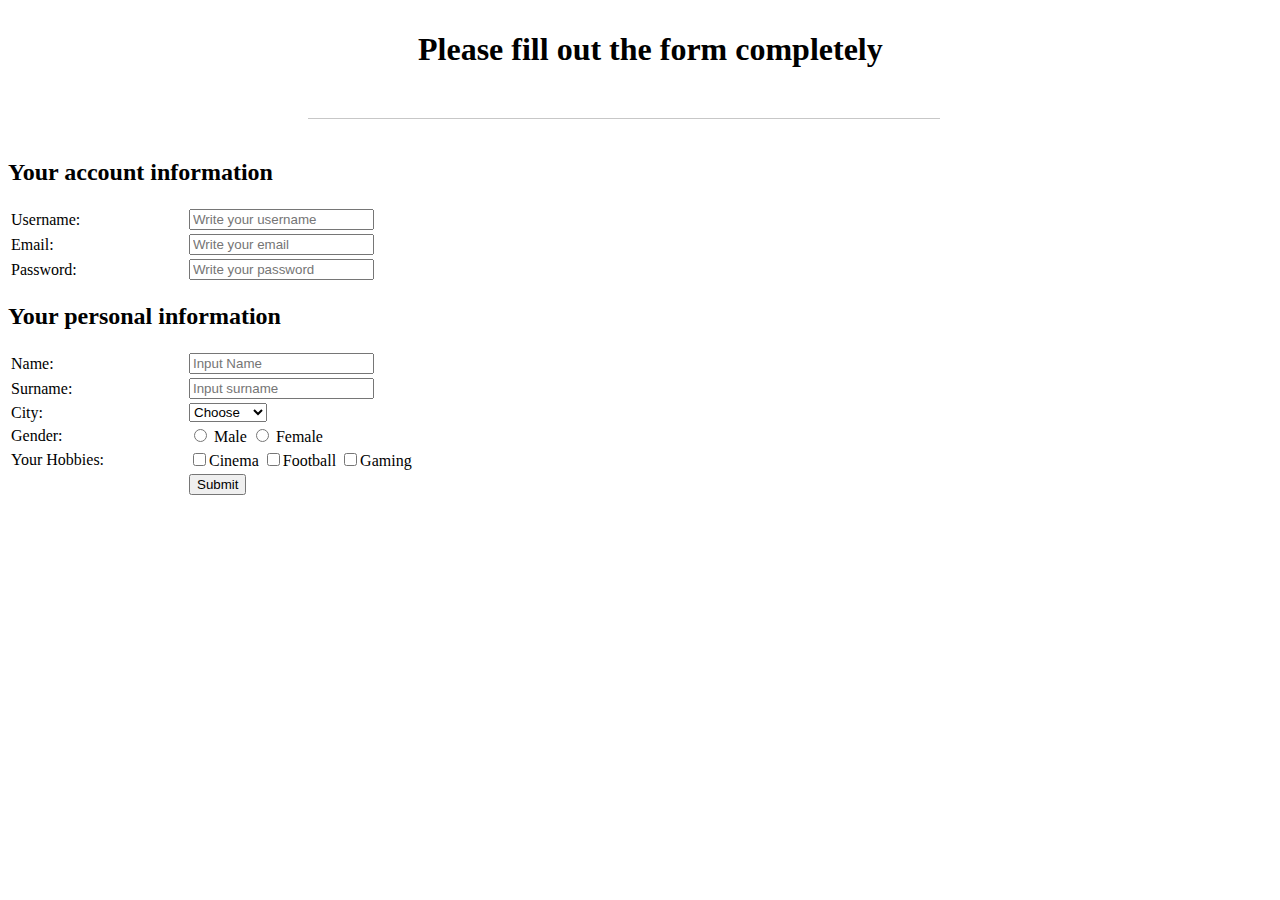
<file: Front End Home/homework.html>
<!DOCTYPE html>
<html lang="en">
  <head>
    <meta charset="UTF-8" />
    <meta http-equiv="X-UA-Compatible" content="IE=edge" />
    <meta name="viewport" content="width=device-width, initial-scale=1.0" />
    <link rel="stylesheet" href="homework.css" />
    <title>HomeWork</title>
  </head>
  <body>
    <header>
      <h1>Please fill out the form completely</h1>
      <div class="underline"></div>
    </header>

    <main>
      <section>
        <div>
          <h2>Your account information</h2>
        </div>

        <table>
          <tbody>
            <tr>
              <td style="width: 120px">
                <label for="username">Username:</label>
              </td>
              <td style="width: 50px"></td>
              <td>
                <input
                  type="text"
                  id="username"
                  placeholder="Write your username"
                />
              </td>
            </tr>

            <tr>
              <td>
                <label for="email">Email:</label>
              </td>
              <td class="width"></td>
              <td>
                <input type="email" id="email" placeholder="Write your email" />
              </td>
            </tr>
            <tr>
              <td>
                <label for="password">Password:</label>
              </td>
              <td style="width: 50px"></td>
              <td>
                <input
                  type="password"
                  id="password"
                  placeholder="Write your password"
                />
              </td>
            </tr>
          </tbody>
        </table>
      </section>

      <section>
        <div>
          <h2>Your personal information</h2>
        </div>

        <table>
          <tbody>
            <tr>
              <td style="width: 120px">
                <label for="name">Name:</label>
              </td>
              <td class="width"></td>
              <td>
                <input type="text" id="name" placeholder="Input Name" />
              </td>
            </tr>

            <tr>
              <td>
                <label for="surname">Surname:</label>
              </td>
              <td class="width"></td>
              <td>
                <input type="text" id="surname" placeholder="Input surname" />
              </td>
            </tr>

            <tr>
              <td>
                <label for="city">City:</label>
              </td>
              <td class="width"></td>
              <td>
                <select id="city">
                  <option>Choose</option>
                  <option>Baku</option>
                  <option>Sumqayit</option>
                  <option>Gence</option>
                </select>
              </td>
            </tr>

            <tr>
              <td>
                <label>Gender:</label>
              </td>
              <td class="width"></td>
              <td>
                <input type="radio" name="gender" id="male" />
                <label for="male">Male</label>
                <input type="radio" name="gender" id="female" />
                <label for="female">Female</label>
              </td>
            </tr>

            <tr>
              <td>
                <label for="hobbies">Your Hobbies:</label>
              </td>
              <td></td>
              <td>
                <input type="checkbox" />Cinema
                <input type="checkbox" />Football
                <input type="checkbox" />Gaming
              </td>
            </tr>

            <tr>
              <td></td>
              <td class="width"></td>
              <td>
                <button type="submit">Submit</button>
              </td>
            </tr>
          </tbody>
        </table>
      </section>
    </main>
  </body>
</html>
</file>
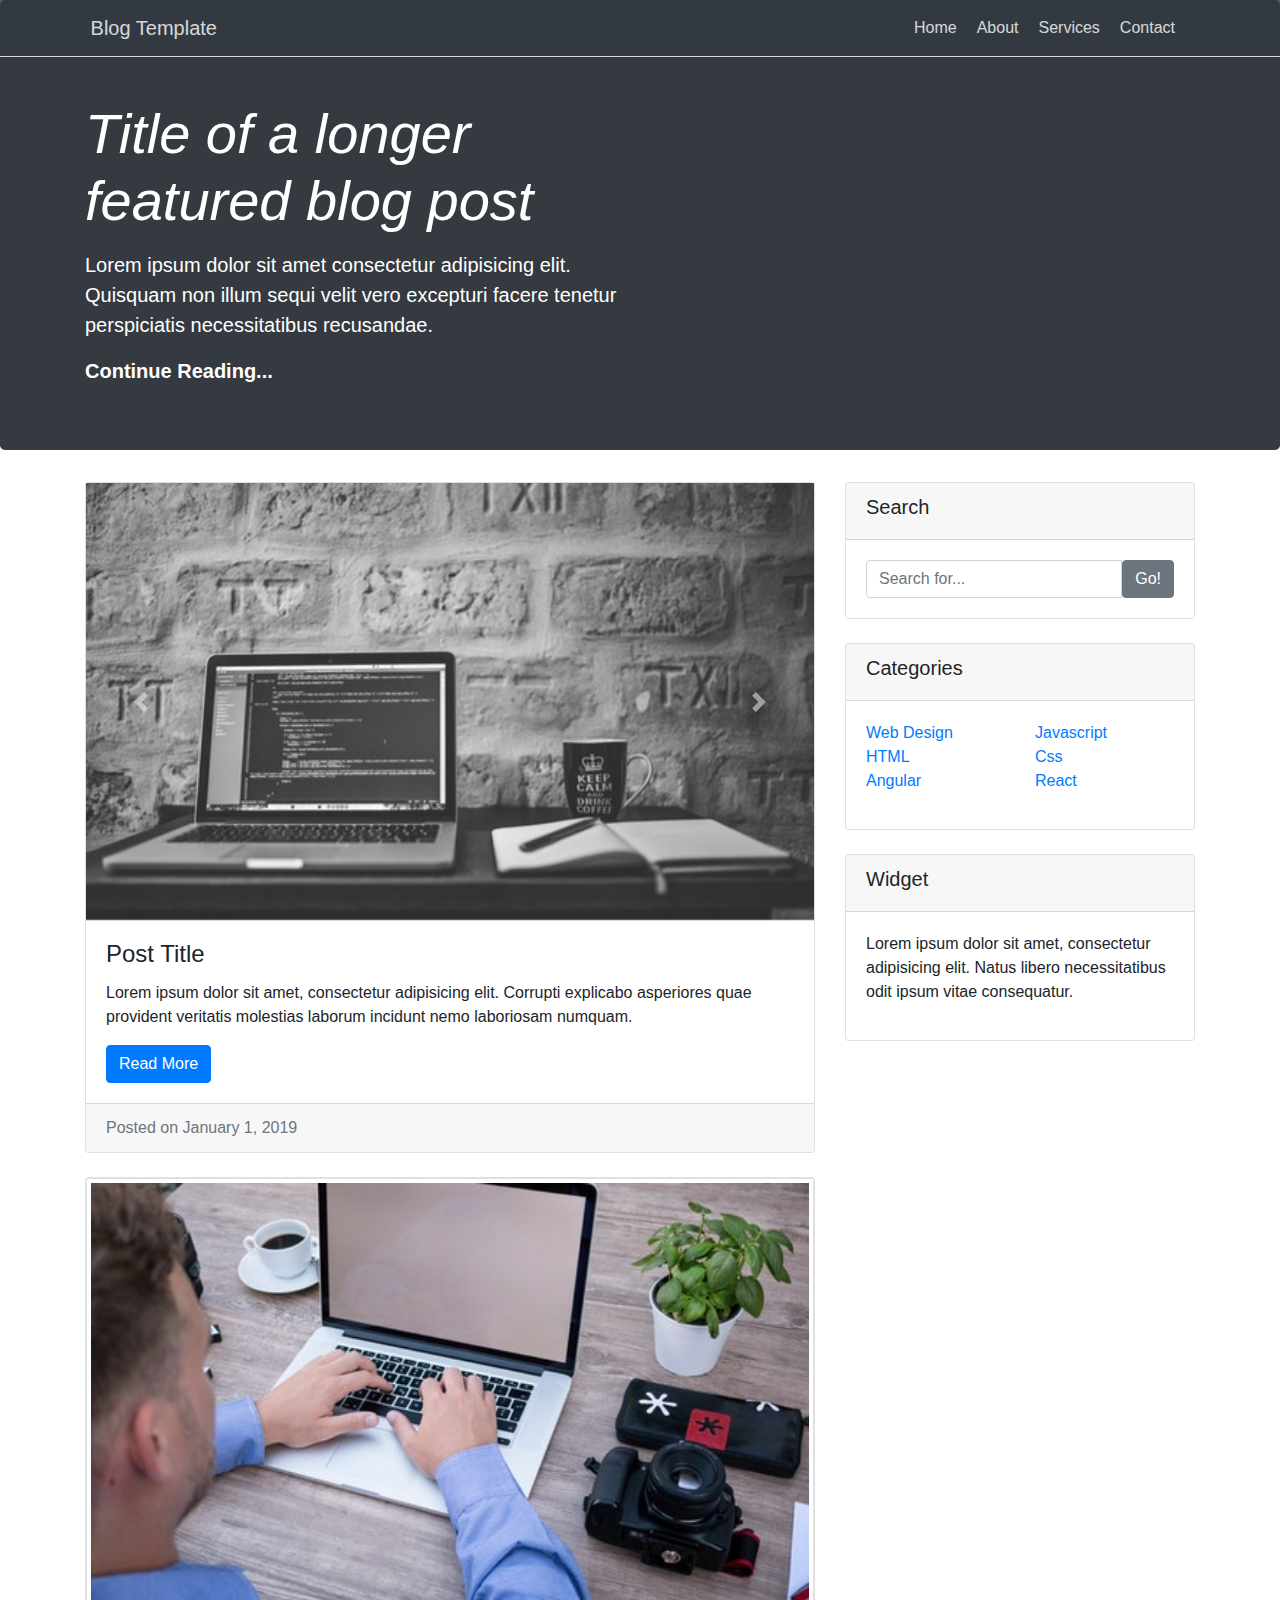
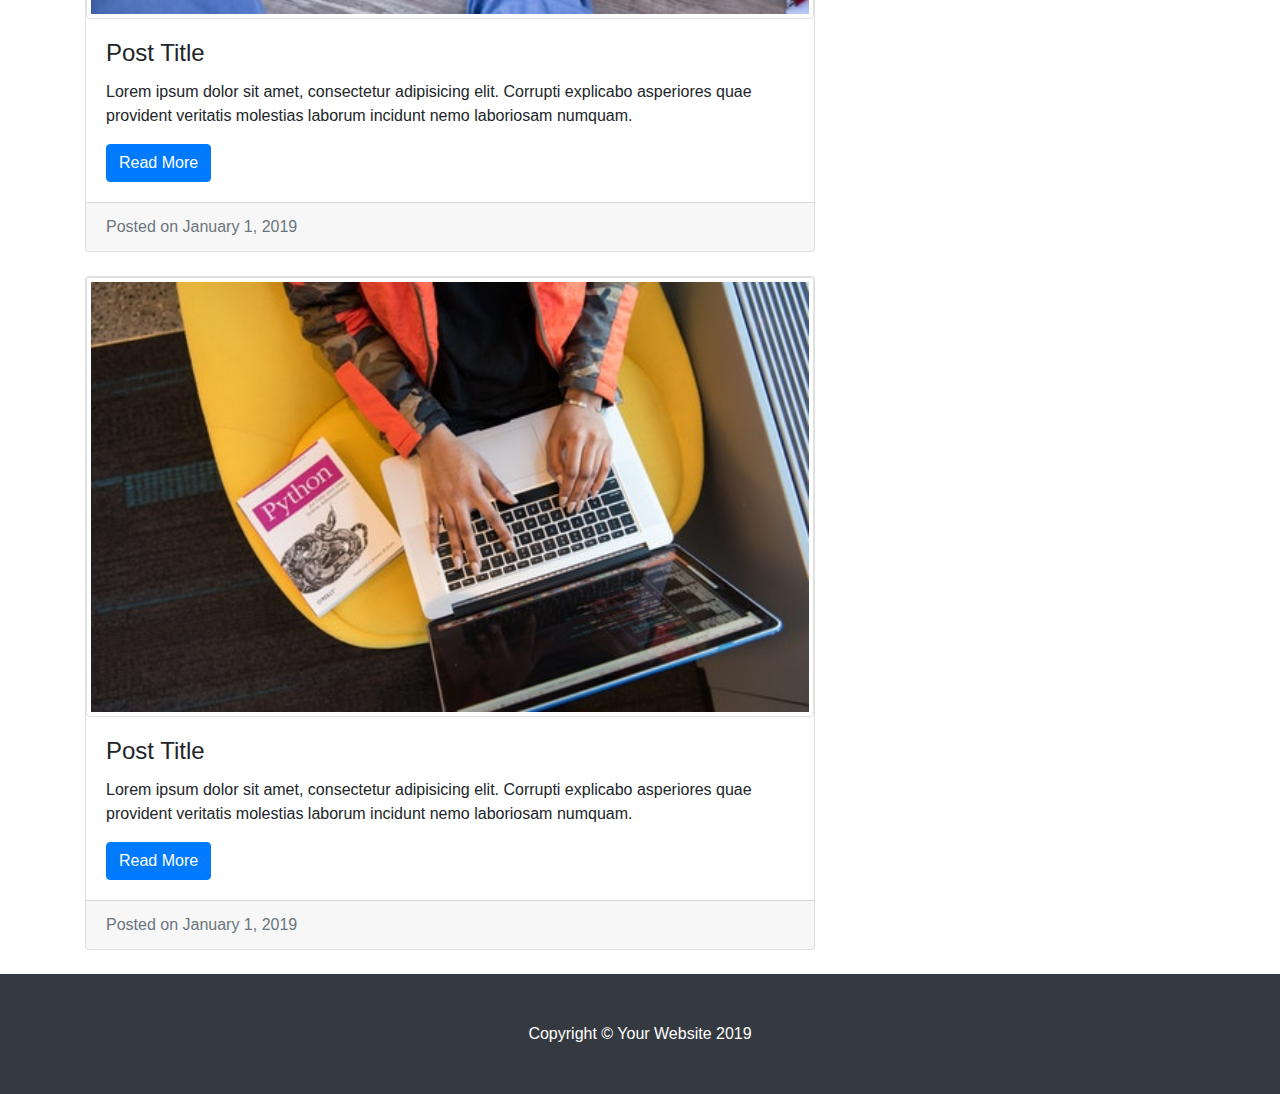
<file: frontend/flexbox bootstrap/bootstrap-uygulama.html>
<html lang="en">
  <head>
    <!-- Required meta tags -->
    <meta charset="utf-8">
    <meta name="viewport" content="width=device-width, initial-scale=1, shrink-to-fit=no">

    <!-- Bootstrap CSS -->
    <link rel="stylesheet" href="https://stackpath.bootstrapcdn.com/bootstrap/4.1.3/css/bootstrap.min.css">

    <link rel="stylesheet" href="https://use.fontawesome.com/releases/v5.6.1/css/all.css"
		integrity="sha384-gfdkjb5BdAXd+lj+gudLWI+BXq4IuLW5IT+brZEZsLFm++aCMlF1V92rMkPaX4PP" crossorigin="anonymous">

    <title></title>
  </head>

  <style>
li a{
    
    margin-right: 20px;
}



  </style>
  <body>
    <nav class="navbar bg-dark navbar-dark navbar-expand-sm fixed-top" style="border-bottom: 1px solid white; opacity: 0.8;" >
        <div class="container">
          <a href="" class="navbar-brand"> <i class="fas fa-blog"></i>&nbsp;Blog Template</a>
      
           <button class="navbar-toggler" type="button" data-toggle="collapse" 
              data-target="#collapsibleNavbar">
                    <span class="navbar-toggler-icon"></span>
           </button>
      
           <div class="collapse navbar-collapse" id="collapsibleNavbar">
      
          <ul class="navbar-nav ml-auto  ">
              <li class="navbar-item">
                  <a class="navbar-link text-white" href="#home">Home</a>
              </li>
              <li class="navbar-item">
                  <a class="navbar-link text-white" href="#about">About</a>
              </li>
              <li class="navbar-item">
                  <a class="navbar-link text-white" href="#services">Services</a>
              </li> 
              <li class="navbar-item">
                  <a class="navbar-link text-white" href="#contact">Contact</a>
              </li>
          </ul>
               </div>
         </div>
    </nav>


      <header>       
    
            <div id="home" class="jumbotron bg-dark" style="color: white; padding-top: 100px;">
              <div class="container">
                    <div class="col-md-6 px-0">
                       <h1 class="display-4 font-italic">Title of a longer featured blog post</h1>
                          <p class="lead my-3">
                            Lorem ipsum dolor sit amet consectetur adipisicing elit. Quisquam non illum sequi velit vero excepturi facere tenetur perspiciatis necessitatibus recusandae.
                          </p>
                          <p class="lead mb-0">
                            <a href="#" style="color: white;" class="bg-dark font-weight-bold">Continue Reading...</a>
                          </p>
                    </div>
             
              
             
                </div>
            </div>
          

        </header>

<main>

    <div class="container">
        <div class="row">

            <div id="about" class="col-md-8">

                <div class="card mb-4">
                    <div id="slide1" class="carousel slide carousel-fade" data-ride="carousel">
                        <div class="corousel-inner">
                          <div class="carousel-item active ">
                              <img class="d-block w-100"  src="../sekiller/slider-1.jpeg" alt="">
                          </div>
                          <div class="carousel-item  ">
                              <img class="d-block w-100"  src="../sekiller/slider-2.jpeg" alt="">
                          </div>
                          <div class="carousel-item ">
                              <img class="d-block w-100"  src="../sekiller/slider-3.jpeg" alt="">
                          </div>
                      </div>
                
                      <a href="#slide1" class="carousel-control-prev" data-slide="prev">
                          <span class="carousel-control-prev-icon"></span>
                      </a>
                      <a href="#slide1" class="carousel-control-next" data-slide="next">
                        <span class="carousel-control-next-icon"></span>
                    </a>
                    </div>
                    <div class="card-body">
                        <h4 class="card-title">Post Title</h4>
                        <p class="card-text">
                            Lorem ipsum dolor sit amet, consectetur adipisicing elit. Corrupti explicabo asperiores
                            quae provident veritatis molestias laborum incidunt nemo laboriosam numquam.
                        </p>
                        <button type="button" class="btn btn-primary">Read More</button>
                    </div>
                    <div class="card-footer text-muted">
                        Posted on January 1, 2019
                    </div>
                </div>

                <div class="card mb-4">
                    <img src="../sekiller/slider-2.jpeg" class="card-img-top img-thumbnail" alt="">
                    <div class="card-body">
                        <h4 class="card-title">Post Title</h4>
                        <p class="card-text">
                            Lorem ipsum dolor sit amet, consectetur adipisicing elit. Corrupti explicabo asperiores
                            quae provident veritatis molestias laborum incidunt nemo laboriosam numquam.
                        </p>
                        <button type="button" class="btn btn-primary">Read More</button>
                    </div>
                    <div class="card-footer text-muted">
                        Posted on January 1, 2019
                    </div>
                </div>

                <div class="card mb-4">
                    <img src="../sekiller/slider-3.jpeg" class="card-img-top img-thumbnail" alt="">
                    <div class="card-body">
                        <h4 class="card-title">Post Title</h4>
                        <p class="card-text">
                            Lorem ipsum dolor sit amet, consectetur adipisicing elit. Corrupti explicabo asperiores
                            quae provident veritatis molestias laborum incidunt nemo laboriosam numquam.
                        </p>
                        <button type="button" class="btn btn-primary">Read More</button>
                    </div>
                    <div class="card-footer text-muted">
                        Posted on January 1, 2019
                    </div>
                </div>
            </div>

            <div class="col-md-4">
                <div class="card" >
                    <div class="card-header">
                        <h5>Search</h5>
                    </div>
                    <div class="card-body">
                        <div class="input-group">
                            <input type="text" class="form-control" placeholder="Search for...">
                            <div class="input-group-btn">
                             <button  type="button" class="btn btn-secondary text-white"  id="ig">
                                Go!
                             </button>
                            </div>
                        </div>
                    </div>
                    
                </div>
                <div class="card mt-4">
                    <div class="card-header">
                        <h5>Categories</h5>
                    </div>
                    <div class="card-body">
                        <div class="row">
                            <div class="col">
                                <ul class="list-unstyled">
                                    <li> <a href="#">Web Design</a> </li>
                                    <li><a href="#">HTML</a></li>
                                    <li><a href="#">Angular</a></li>
                                </ul>
                            </div>
                            <div class="col">
                                <ul class="list-unstyled">
                                    <li><a href="#">Javascript</a></li>
                                    <li><a href="#">Css</a></li>
                                    <li><a href="#">React</a></li>
                                </ul>
                            </div>
                        </div>

                    </div>
                </div>

                <div class="card mt-4">
                    <div class="card-header">
                        <h5>Widget</h5>
                    </div>
                    <div class="card-body">
                        <p>
                            Lorem ipsum dolor sit amet, consectetur adipisicing elit. Natus libero necessitatibus
                            odit ipsum vitae consequatur.
                        </p>
                    </div>
                </div>
                

                
            </div>
        </div>
    </div>  
</main>

<footer id="contact" class="py-5 bg-dark text-white text-center">
    Copyright © Your Website 2019
</footer>
      

   
    <script src="https://code.jquery.com/jquery-3.3.1.min.js"></script>
    <script src="https://cdnjs.cloudflare.com/ajax/libs/popper.js/1.14.3/umd/popper.min.js"></script>
    <script src="https://stackpath.bootstrapcdn.com/bootstrap/4.1.3/js/bootstrap.min.js"></script>
  </body>
</html>
</file>
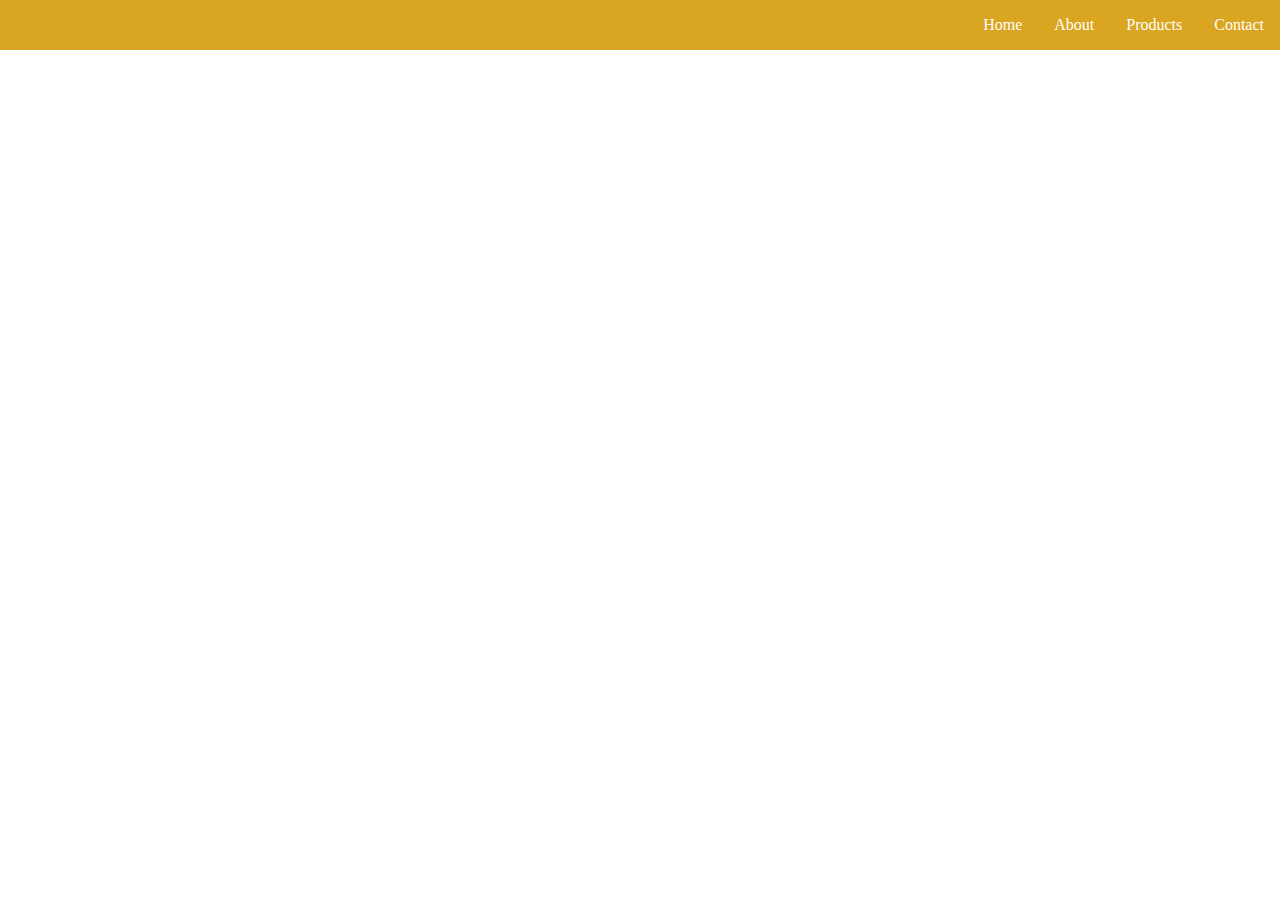
<file: frontend/flexbox bootstrap/flex.html>
<!DOCTYPE html>
<html lang="en">
<head>
    <meta charset="UTF-8">
    <meta http-equiv="X-UA-Compatible" content="IE=edge">
    <meta name="viewport" content="width=device-width, initial-scale=1.0">
    <title>Document</title>
    <link rel="stylesheet" href="flex.css">
</head>


<body>

    <ul class="navigation">
        <li>
            <a href="#">Home</a> 
        </li>
        <li >
           <a href="#"> About</a>
        </li>
        <li >
            <a href="#">Products</a>
        </li>
        <li >
            <a href="#">Contact</a>
        </li>
    </ul>


    
</body>
</html>
</file>
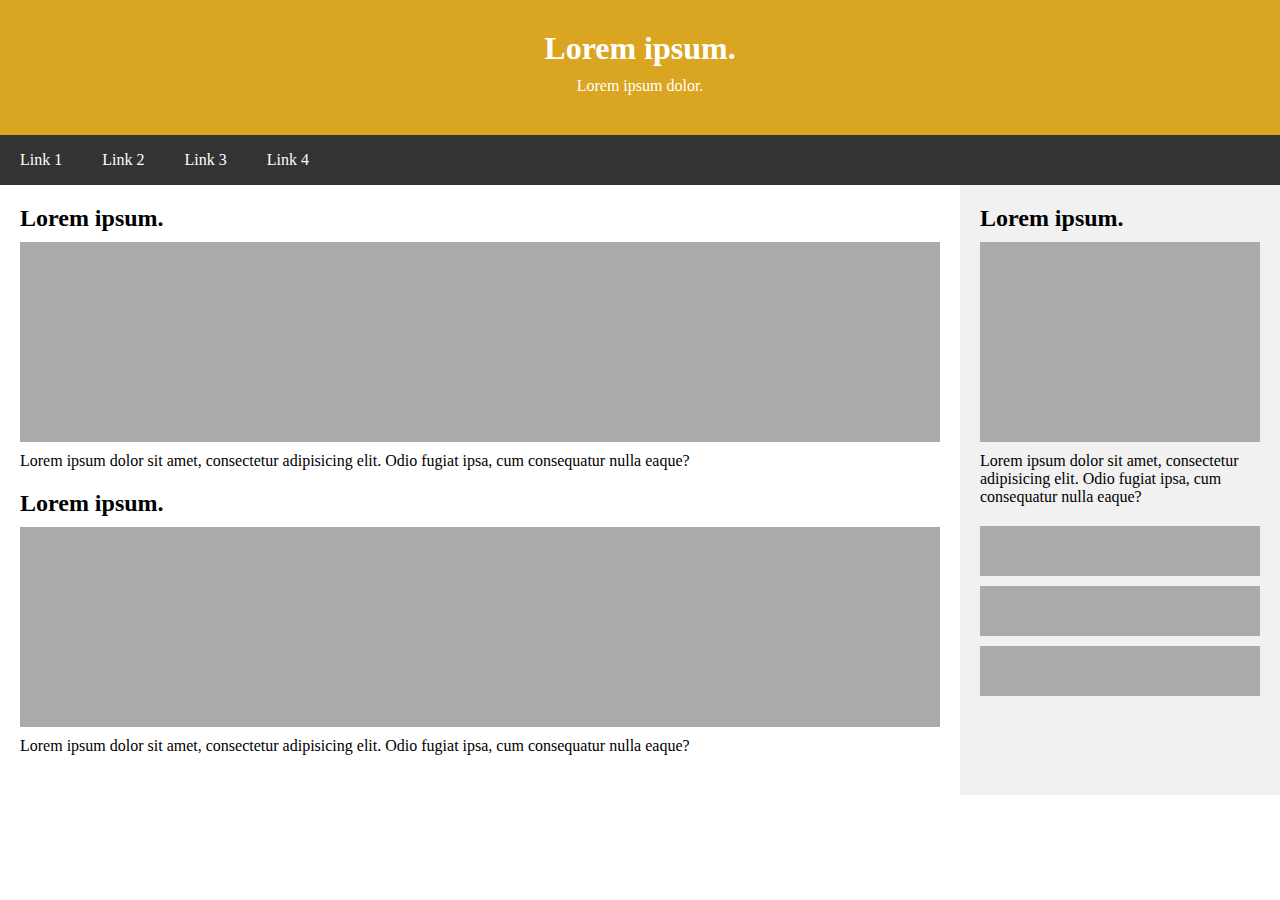
<file: frontend/flexbox bootstrap/layout.html>
<!DOCTYPE html>
<html lang="en">
<head>
    <meta charset="UTF-8">
    <meta http-equiv="X-UA-Compatible" content="IE=edge">
    <meta name="viewport" content="width=device-width, initial-scale=1.0">
    <title>Flexbox Layout</title>
    <link rel="stylesheet" href="layout.css">
</head>
<body>
    <header>
        <div class="header">
              <h1>Lorem ipsum.</h1>
              <p>Lorem ipsum dolor.</p>
           </div>        
    </div>




    </header>

    <div class="nav">
        <a href="#">Link 1</a>
        <a href="#">Link 2</a>
        <a href="#">Link 3</a>
        <a href="#">Link 4</a>
    </div>

    <div id="main">
        <div id="sidebar">
            <div class="box">
                <h2>Lorem ipsum.</h2>
                <div class="ph" style="height: 200px;"></div>
                <p>Lorem ipsum dolor sit amet, consectetur adipisicing elit. Odio fugiat ipsa, cum consequatur nulla eaque?

                </p>
            </div>
            <div class="ph" style="height: 50px;"></div>
            <div class="ph" style="height: 50px;"></div>
            <div class="ph" style="height: 50px;"></div>
        </div>


        <div id="content">
            <div class="box">
                <h2>Lorem ipsum.</h2>
                <div class="ph" style="height: 200px;"></div>
                <p>Lorem ipsum dolor sit amet, consectetur adipisicing elit. Odio fugiat ipsa, cum consequatur nulla eaque?</p>
            </div>
            <div class="box">
                <h2>Lorem ipsum.</h2>
                <div class="ph" style="height: 200px;"></div>
                <p>Lorem ipsum dolor sit amet, consectetur adipisicing elit. Odio fugiat ipsa, cum consequatur nulla eaque?</p>
            </div>
        </div>


    </div>
    
</body>
</html>
</file>
<file: Front End Home/homework.css>
.underline {
  width: 50%;
  height: 1px;
  background: #c7c7c7;
  margin-top: 2.5rem;
  margin-bottom: 2.5rem;
  margin-left: 300px;
}

h1 {
  padding-top: 10px;
  padding-bottom: 10px;
  padding-left: 30px;
  margin-left: 380px;
}
.paragraf {
  display: inline-block;
}
.width {
  width: 50px;
}
</file>
<file: frontend/flexbox bootstrap/flex.css>
/* flex-direction: column;
      flex-direction: row;
      flex-direction: row-reverse;
      flex-wrap: wrap;
      flex-direction: column;
      justify-content:space-around;
      align-items: center;  */

      * {
        margin: 0;
        padding: 0;    
    }
    

.navigation { 
    display: flex;
    justify-content: flex-end;

    background-color: goldenrod;
    list-style: none;
    
}


.navigation a{
    text-decoration: none;
    display: block;
    padding: 16px;
    color: #fff;
}


.navigation a:hover{
     background-color: rgb(233, 184, 61);
}

@media all and (max-width: 800px) {
    .navigation{
        justify-content: space-around;
    }
}

@media all and (max-width: 600px) {
    .navigation{
        flex-direction: column;
    }
    .navigation a {
        text-align: center;
        padding: 10px;
        border-top: solid 1px  rgba(255,255,255,0.3);
        border-bottom: 1px solid rgba(0,0,0,0.1);
    }
    .navigation li:last-child{
        border-bottom: none;
    }
}
</file>
<file: frontend/flexbox bootstrap/layout.css>
*{
    padding: 0;
    margin: 0;
    box-sizing: border-box;
}

.header{
    background-color: goldenrod;
    padding: 30px;
    text-align: center;
    color: #fff;
   
}
.header p{
    margin: 10px 0;
}

/*navbar*/
 
.nav{
    display: flex;
    background-color: #333;
}
.nav a{
   text-decoration: none;
   color: #fff;
   padding: 16px 20px;
   text-align: center;

}
.nav a:hover{
    background-color: gainsboro;
    color: #333;
}

@media all and (max-width: 700px) {
    .nav{
        flex-direction: column;
    }
}

/*main*/

#main{
    display: flex;  
    
}
.box {
    margin-bottom: 20px;

}

p{
    margin: 10px 0 ;
}
#sidebar{
    background-color: #f1f1f1;
    flex: 25%;
    padding: 20px;
    order: 1;
}

#content{
    flex: 75%;
    padding: 20px;
}
.ph{
    background-color:#aaa 
    ;
    width: 100%;
    padding: 20px;
    margin-top: 10px;
    
}


#footer {
    background-color: #ddd;
    padding: 20px;
    text-align: center;				
}

@media screen and (max-width: 700px) {
    #main, .navbar {
        flex-direction: column;
    }
    #sidebar {
        order: -1;
    }
}
</file>
